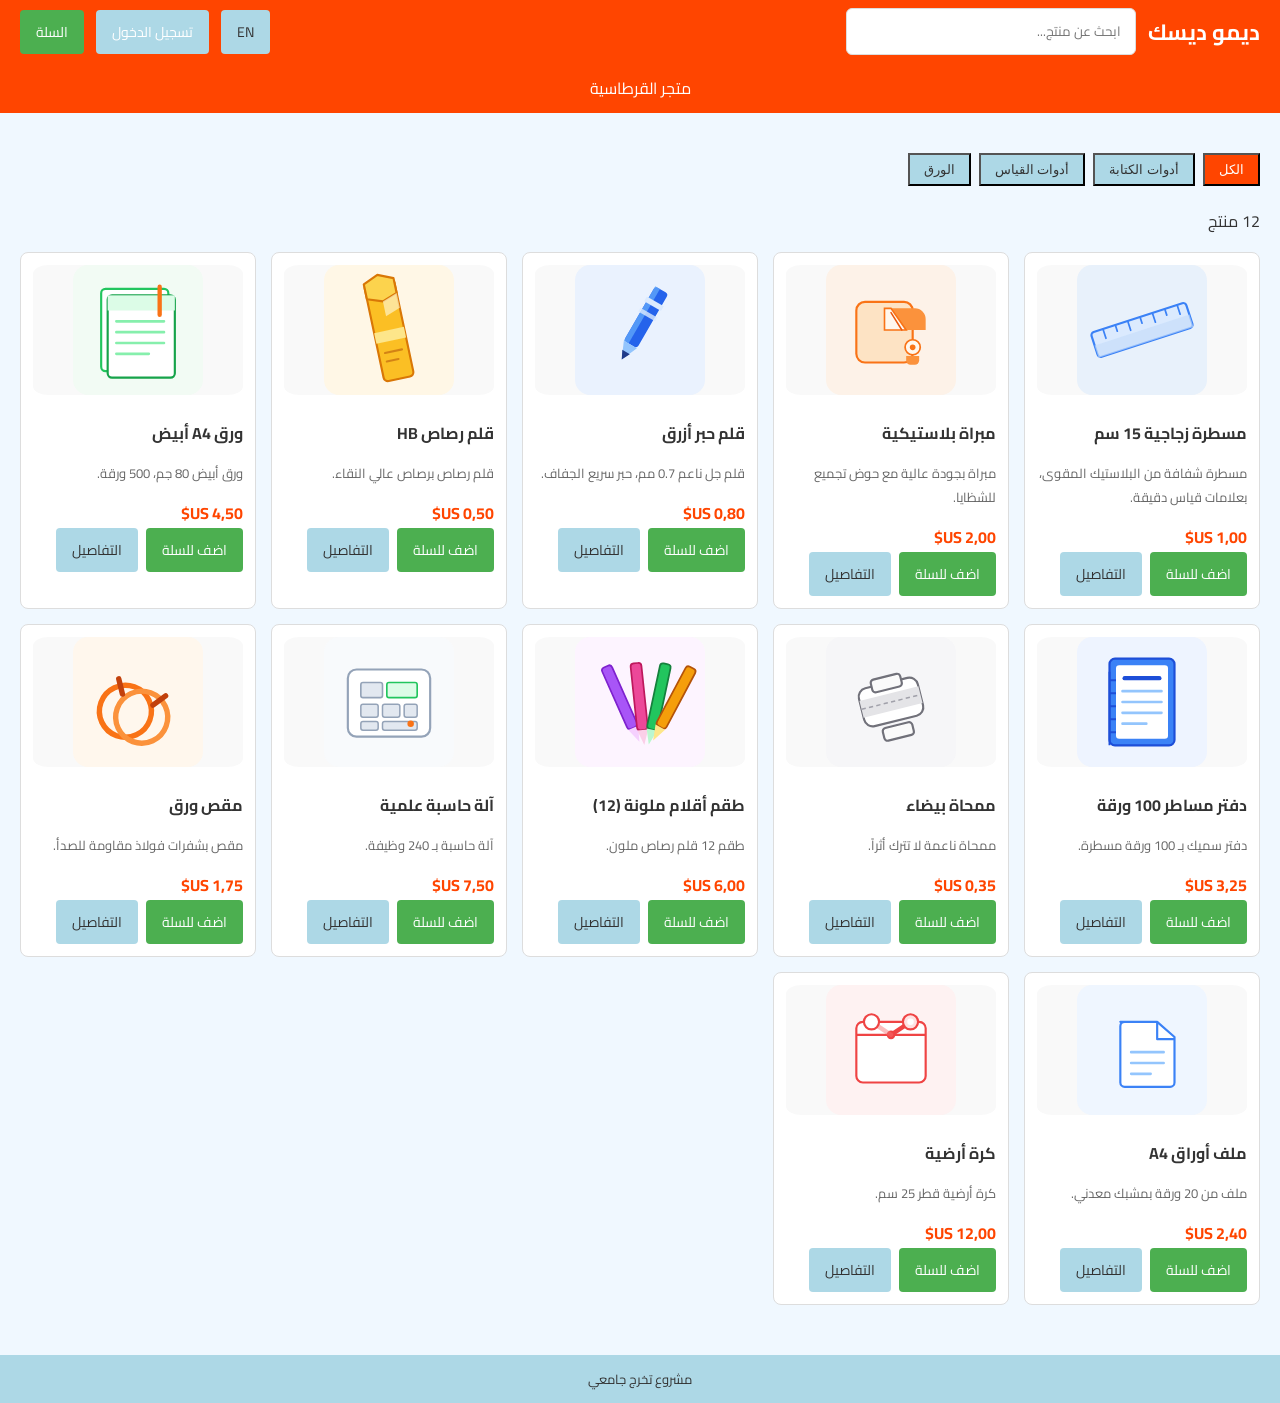
<file: index.html>
<!DOCTYPE html>
<html lang="ar" dir="rtl">
<head>
  <meta charset="UTF-8">
  <meta name="viewport" content="width=device-width, initial-scale=1">
  <title>ديمو ديسك</title>
  <link href="https://fonts.googleapis.com/css2?family=Cairo:wght@400;600;700&display=swap" rel="stylesheet">
  <link rel="stylesheet" href="css/style.css">
</head>
<body>

  <header class="header">
    <h1 class="brand-name">ديمو ديسك</h1>
    <input type="text" class="search-bar" data-ph="search" placeholder="ابحث عن منتج...">
    <div class="spacer"></div>
    <button class="btn btn-grey lang-btn">EN</button>
    <a class="btn btn-grey auth-link" href="login.html" data-t="login">تسجيل الدخول</a>
    <a class="btn cart-btn" href="cart.html">
      <span data-t="cart">السلة</span>
      <span class="badge">0</span>
    </a>
  </header>

  <div class="navbar" data-t="tagline">متجر القرطاسية</div>

  <div class="content">
    <div class="filters"></div>
    <p class="result-count"></p>
    <div class="grid"></div>
    <div class="empty-msg empty" style="display:none">
      <p>لا توجد نتائج</p>
    </div>
  </div>

  <footer class="footer" data-t="footer">مشروع تخرج جامعي</footer>

  <script src="js/main.js" type="module"></script>
</body>
</html>
</file>
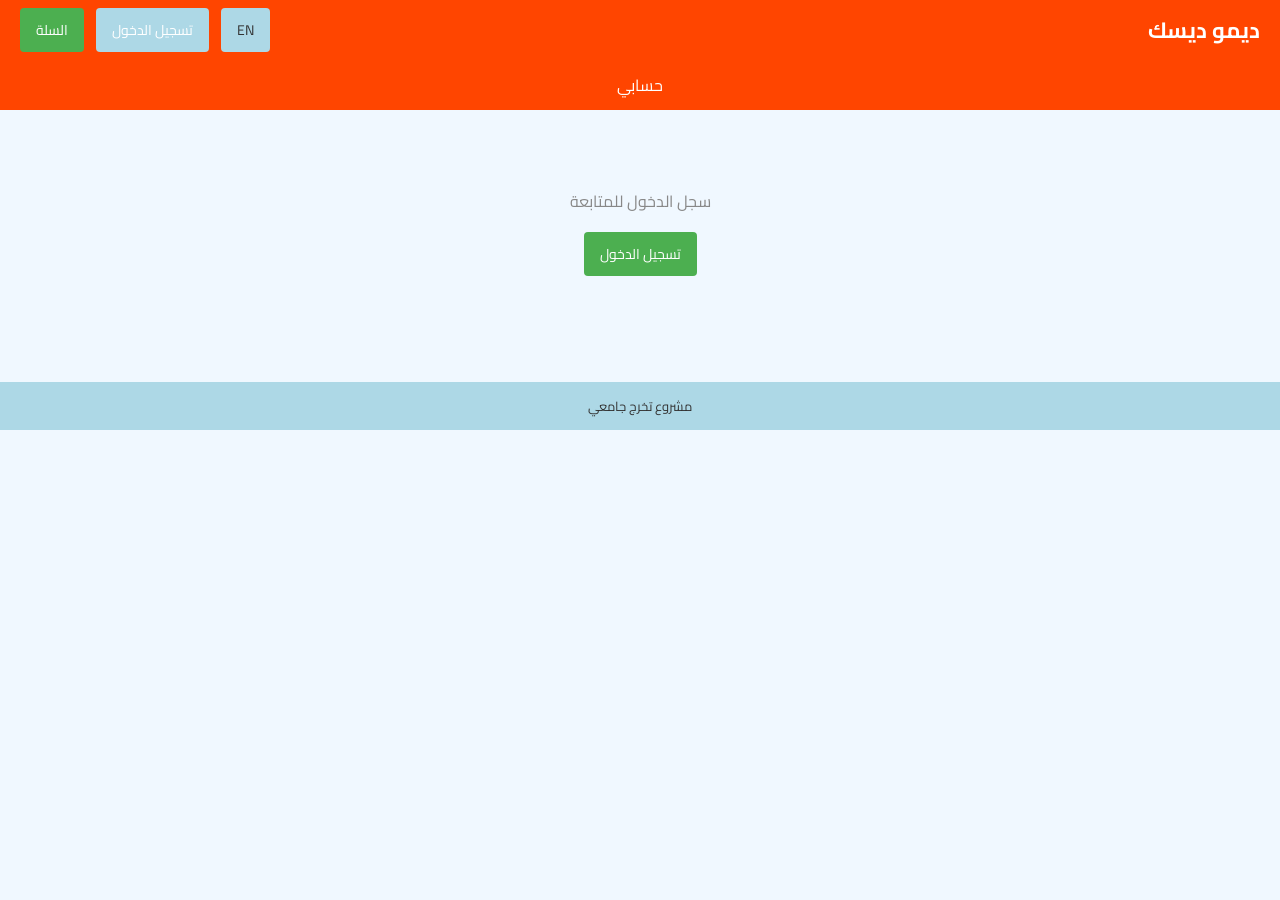
<file: account.html>
<!DOCTYPE html>
<html lang="ar" dir="rtl">
<head>
  <meta charset="UTF-8">
  <meta name="viewport" content="width=device-width, initial-scale=1">
  <title>ديمو ديسك</title>
  <link href="https://fonts.googleapis.com/css2?family=Cairo:wght@400;600;700&display=swap" rel="stylesheet">
  <link rel="stylesheet" href="css/style.css">
</head>
<body>

  <header class="header">
    <h1 class="brand-name">ديمو ديسك</h1>
    <div class="spacer"></div>
    <button class="btn btn-grey lang-btn">EN</button>
    <a class="btn btn-grey auth-link" href="account.html" data-t="account">حسابي</a>
    <a class="btn cart-btn" href="cart.html">
      <span data-t="cart">السلة</span>
      <span class="badge">0</span>
    </a>
  </header>

  <div class="navbar" data-t="account">حسابي</div>

  <div class="content">
    <div class="signed-out empty">
      <p data-t="needLogin">سجل الدخول للمتابعة</p>
      <p><a class="btn" href="login.html" data-t="login">تسجيل الدخول</a></p>
    </div>

    <div class="account-box form-box" style="display:none">
      <h2 class="hello" style="text-align:center;margin-top:0"></h2>
      <p class="since" style="text-align:center;color:#666"></p>
      <a class="btn" href="index.html" style="display:block;text-align:center" data-t="continue">متابعة التسوق</a>
      <button class="btn btn-grey signout-btn" style="width:100%;margin-top:8px" data-t="logout">تسجيل الخروج</button>
    </div>
  </div>

  <footer class="footer" data-t="footer">مشروع تخرج جامعي</footer>

  <script src="js/account.js" type="module"></script>
</body>
</html>
</file>
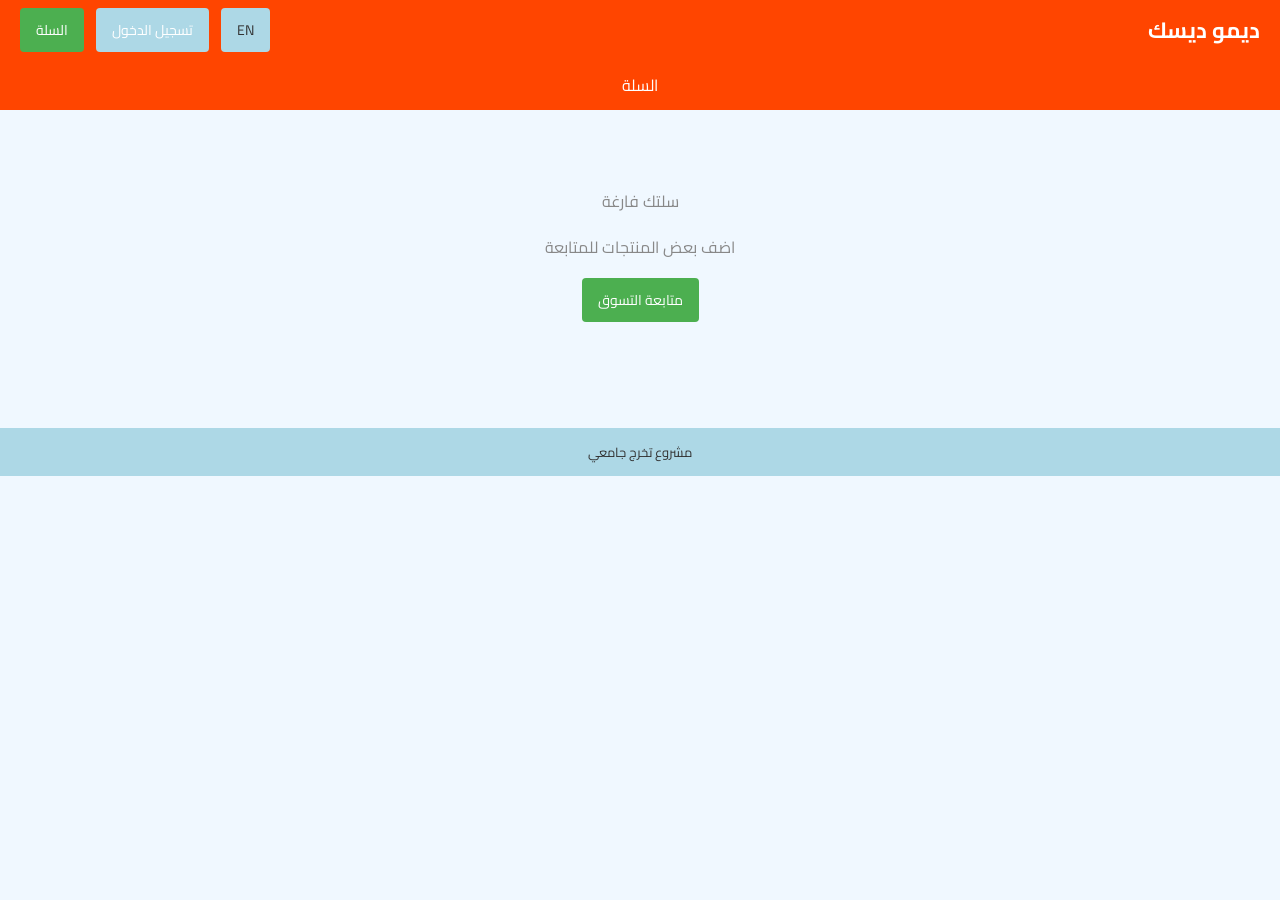
<file: cart.html>
<!DOCTYPE html>
<html lang="ar" dir="rtl">
<head>
  <meta charset="UTF-8">
  <meta name="viewport" content="width=device-width, initial-scale=1">
  <title>ديمو ديسك</title>
  <link href="https://fonts.googleapis.com/css2?family=Cairo:wght@400;600;700&display=swap" rel="stylesheet">
  <link rel="stylesheet" href="css/style.css">
</head>
<body>

  <header class="header">
    <h1 class="brand-name">ديمو ديسك</h1>
    <div class="spacer"></div>
    <button class="btn btn-grey lang-btn">EN</button>
    <a class="btn btn-grey auth-link" href="login.html" data-t="login">تسجيل الدخول</a>
    <a class="btn cart-btn" href="cart.html">
      <span data-t="cart">السلة</span>
      <span class="badge">0</span>
    </a>
  </header>

  <div class="navbar" data-t="cart">السلة</div>

  <div class="content">
    <div class="empty-msg empty" style="display:none">
      <p data-t="emptyCart">سلتك فارغة</p>
      <p data-t="emptyCartHint">اضف بعض المنتجات للمتابعة</p>
      <p><a class="btn" href="index.html" data-t="continue">متابعة التسوق</a></p>
    </div>

    <div class="cart-wrap">
      <p><button class="btn btn-red clear-btn" style="display:none" data-t="clear">إفراغ</button></p>

      <div class="cart-items"></div>

      <div class="summary">
        <div class="row"><span data-t="subtotal">المجموع الفرعي</span><span class="sum-sub">0</span></div>
        <div class="row"><span data-t="tax">الضريبة</span><span class="sum-tax">0</span></div>
        <div class="row total"><span data-t="total">الإجمالي</span><span class="sum-total">0</span></div>
        <p><a class="btn" href="checkout.html" data-t="checkout">إتمام الطلب</a></p>
        <p style="font-size:13px;color:#666" data-t="demo">متجر تجريبي - بدون دفع حقيقي</p>
      </div>
    </div>
  </div>

  <footer class="footer" data-t="footer">مشروع تخرج جامعي</footer>

  <script src="js/cart-page.js" type="module"></script>
</body>
</html>
</file>
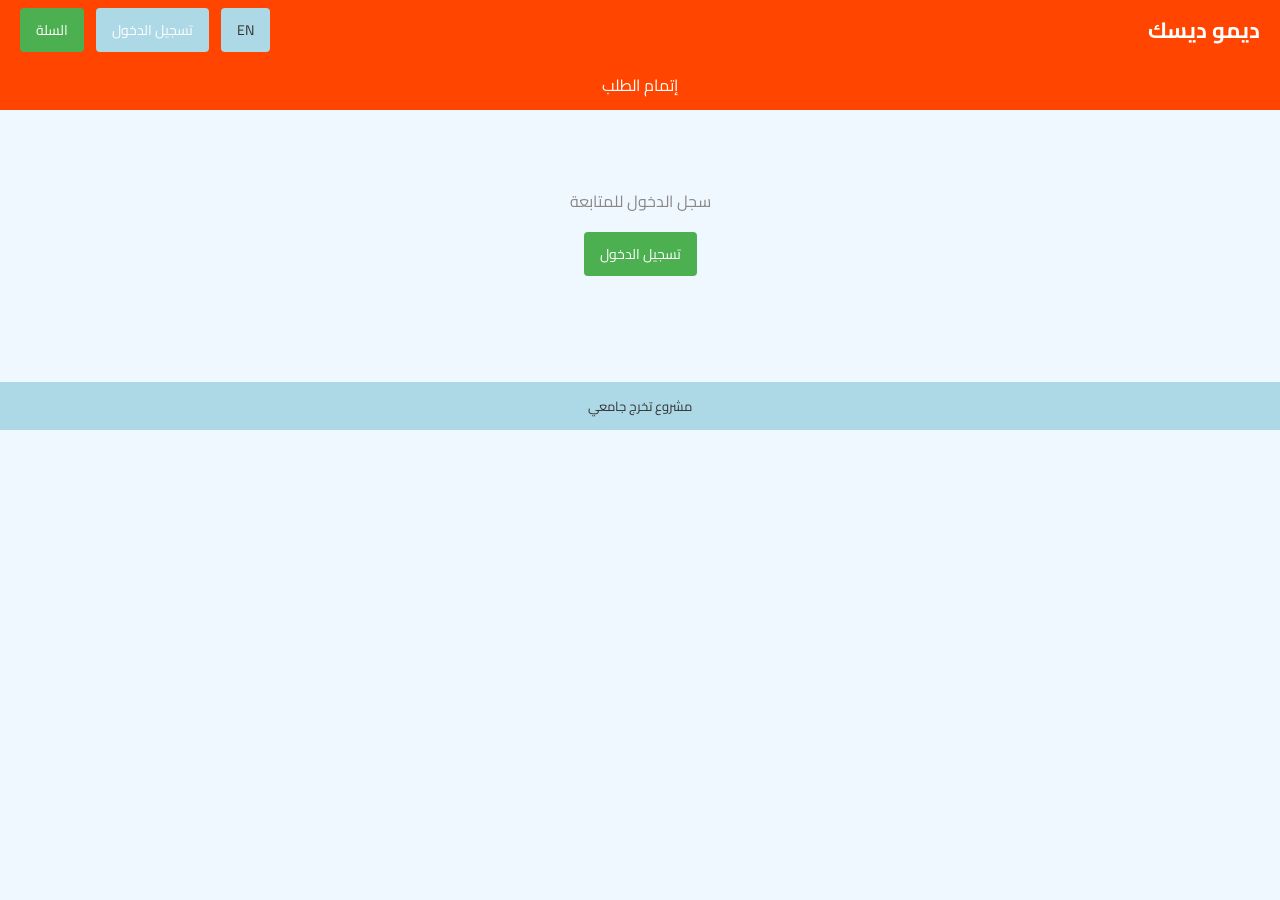
<file: checkout.html>
<!DOCTYPE html>
<html lang="ar" dir="rtl">
<head>
  <meta charset="UTF-8">
  <meta name="viewport" content="width=device-width, initial-scale=1">
  <title>ديمو ديسك</title>
  <link href="https://fonts.googleapis.com/css2?family=Cairo:wght@400;600;700&display=swap" rel="stylesheet">
  <link rel="stylesheet" href="css/style.css">
</head>
<body>

  <header class="header">
    <h1 class="brand-name">ديمو ديسك</h1>
    <div class="spacer"></div>
    <button class="btn btn-grey lang-btn">EN</button>
    <a class="btn btn-grey auth-link" href="login.html" data-t="login">تسجيل الدخول</a>
    <a class="btn cart-btn" href="cart.html">
      <span data-t="cart">السلة</span>
      <span class="badge">0</span>
    </a>
  </header>

  <div class="navbar" data-t="checkout">إتمام الطلب</div>

  <div class="content">
    <div class="need-login empty" style="display:none">
      <p data-t="needLogin">سجل الدخول للمتابعة</p>
      <p><a class="btn" href="login.html" data-t="login">تسجيل الدخول</a></p>
    </div>

    <div class="empty-msg empty" style="display:none">
      <p data-t="emptyCart">سلتك فارغة</p>
      <p><a class="btn" href="index.html" data-t="continue">متابعة التسوق</a></p>
    </div>

    <div class="cart-wrap">
      <h3 data-t="orderSummary">ملخص الطلب</h3>
      <div class="cart-items"></div>

      <div class="summary">
        <div class="row"><span data-t="subtotal">المجموع الفرعي</span><span class="sum-sub">0</span></div>
        <div class="row"><span data-t="tax">الضريبة</span><span class="sum-tax">0</span></div>
        <div class="row total"><span data-t="total">الإجمالي</span><span class="sum-total">0</span></div>
        <p><button class="btn place-btn" style="width:100%" data-t="placeOrder">تأكيد الطلب</button></p>
        <p style="font-size:13px;color:#666" data-t="demo">متجر تجريبي - بدون دفع حقيقي</p>
      </div>
    </div>

    <div class="receipt" style="display:none;text-align:center;padding:40px">
      <h2 data-t="orderDone">تم استلام طلبك</h2>
      <p data-t="thanks">شكرا لتسوقك معنا</p>
      <p><span data-t="ref">رقم الطلب</span>: <strong class="ref-num"></strong></p>
      <p><a class="btn" href="index.html" data-t="continue">متابعة التسوق</a></p>
    </div>
  </div>

  <footer class="footer" data-t="footer">مشروع تخرج جامعي</footer>

  <script src="js/checkout.js" type="module"></script>
</body>
</html>
</file>
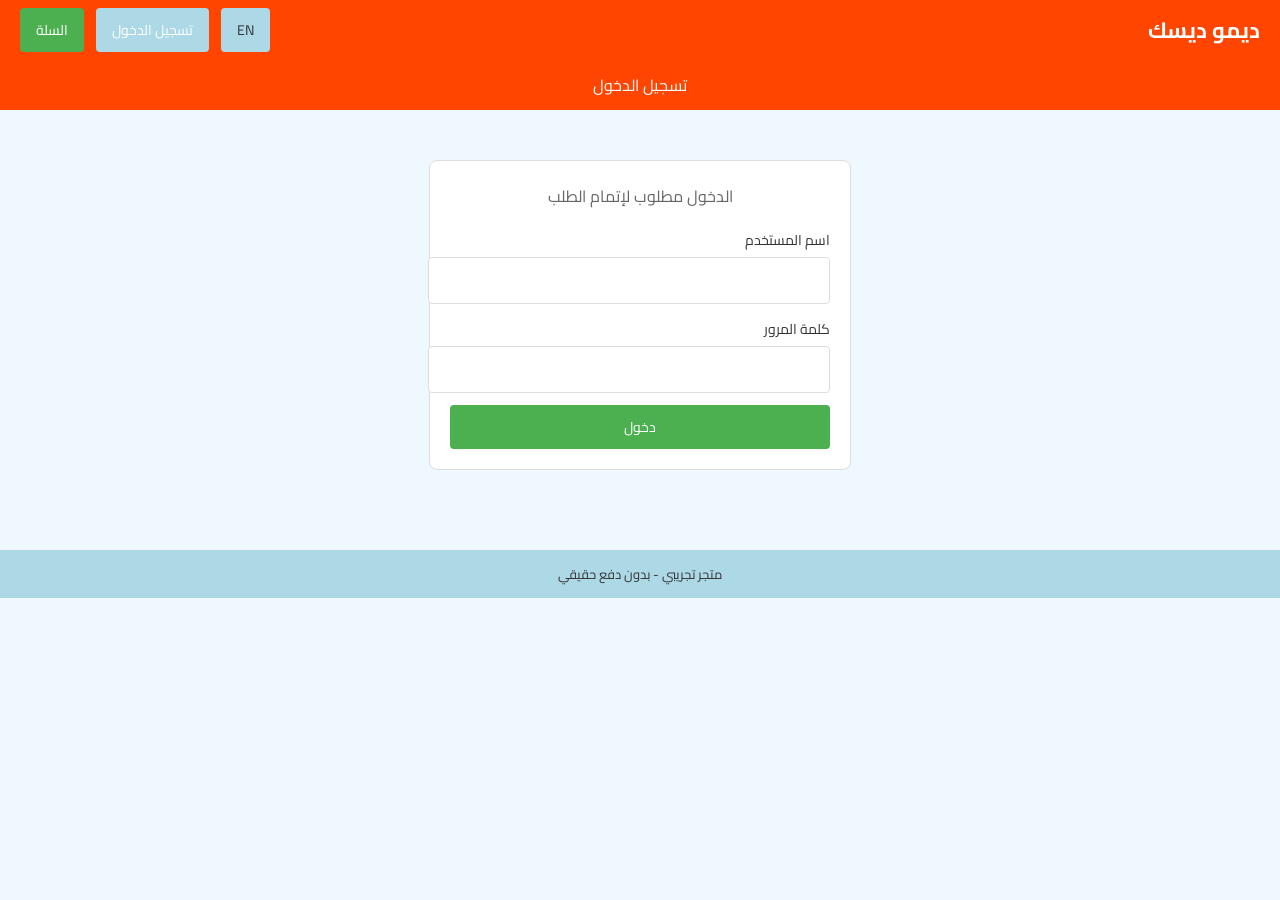
<file: login.html>
<!DOCTYPE html>
<html lang="ar" dir="rtl">
<head>
  <meta charset="UTF-8">
  <meta name="viewport" content="width=device-width, initial-scale=1">
  <title>ديمو ديسك</title>
  <link href="https://fonts.googleapis.com/css2?family=Cairo:wght@400;600;700&display=swap" rel="stylesheet">
  <link rel="stylesheet" href="css/style.css">
</head>
<body>

  <header class="header">
    <h1 class="brand-name">ديمو ديسك</h1>
    <div class="spacer"></div>
    <button class="btn btn-grey lang-btn">EN</button>
    <a class="btn btn-grey auth-link" href="login.html" data-t="login">تسجيل الدخول</a>
    <a class="btn cart-btn" href="cart.html">
      <span data-t="cart">السلة</span>
      <span class="badge">0</span>
    </a>
  </header>

  <div class="navbar" data-t="loginTitle">تسجيل الدخول</div>

  <div class="content">
    <form class="form-box login-form">
      <p style="text-align:center;color:#666;margin-top:0" data-t="loginHint">الدخول مطلوب لإتمام الطلب</p>

      <label data-t="username">اسم المستخدم</label>
      <input type="text" name="username">
      <p class="error err-username"></p>

      <label data-t="password">كلمة المرور</label>
      <input type="password" name="password">
      <p class="error err-password"></p>

      <button type="submit" class="btn" style="width:100%" data-t="loginBtn">دخول</button>
    </form>
  </div>

  <footer class="footer" data-t="demo">متجر تجريبي - بدون دفع حقيقي</footer>

  <script src="js/login.js" type="module"></script>
</body>
</html>
</file>
<file: css/style.css>
body {
  font-family: 'Cairo', sans-serif;
  margin: 0;
  padding: 0;
  background-color: #f0f8ff;
  color: #333;
}

.header {
  background-color: orangered;
  color: white;
  padding: 8px 20px;
  display: flex;
  align-items: center;
  gap: 12px;
  flex-wrap: wrap;
  box-shadow: 0 4px 6px rgba(0, 0, 0, 0.1);
}

.header h1 {
  font-size: 22px;
  margin: 0;
}

.header a {
  color: white;
  text-decoration: none;
}

.header a:hover {
  text-decoration: underline;
}

.header .spacer {
  flex: 1;
}

.search-bar {
  padding: 10px 14px;
  width: 260px;
  border: 1px solid #ddd;
  border-radius: 6px;
  font-family: 'Cairo', sans-serif;
}

.btn {
  font-family: 'Cairo', sans-serif;
  font-size: 14px;
  background-color: #4CAF50;
  color: white;
  padding: 9px 16px;
  border: none;
  border-radius: 4px;
  cursor: pointer;
  text-decoration: none;
  display: inline-block;
  transition: background-color 0.2s ease-in-out;
}

.btn:hover {
  background-color: #45a049;
}

.btn-grey {
  background-color: #add8e6;
  color: #333;
}

.btn-grey:hover {
  background-color: #9ac8d8;
}

.btn-red {
  background-color: #d9534f;
}

.btn-red:hover {
  background-color: #c9302c;
}

.cart-btn {
  position: relative;
}

.cart-btn .badge {
  position: absolute;
  top: -8px;
  right: -8px;
  background-color: #333;
  color: white;
  font-size: 11px;
  min-width: 18px;
  height: 18px;
  line-height: 18px;
  border-radius: 50%;
  text-align: center;
  padding: 0 4px;
}

.navbar {
  background-color: orangered;
  padding: 10px;
  text-align: center;
  color: white;
}

.filters {
  margin: 20px 0;
  display: flex;
  gap: 8px;
  flex-wrap: wrap;
}

.filters button {
  margin: 0;
  padding: 7px 14px;
  font-size: 13px;
  background-color: #add8e6;
  color: #333;
}

.filters button:hover {
  background-color: #9ac8d8;
}

.filters button.active {
  background-color: orangered;
  color: white;
}

.content {
  padding: 20px;
  animation: fadeIn 1s;
}

@keyframes fadeIn {
  from { opacity: 0; }
  to { opacity: 1; }
}

.grid {
  display: grid;
  grid-template-columns: repeat(auto-fill, minmax(220px, 1fr));
  gap: 15px;
}

.product {
  border: 1px solid #ddd;
  padding: 12px;
  border-radius: 8px;
  background-color: white;
  transition: box-shadow 0.3s ease-in-out;
}

.product:hover {
  box-shadow: 0 5px 15px rgba(0, 0, 0, 0.2);
}

.product img {
  width: 100%;
  height: 130px;
  object-fit: contain;
  border-radius: 7%;
  background-color: #f9f9f9;
}

.product-info {
  padding-top: 8px;
}

.product-info h3 {
  margin: 6px 0;
  font-size: 16px;
}

.product-info p {
  font-size: 13px;
  color: #666;
}

.product-info .price {
  font-weight: bold;
  color: orangered;
  font-size: 16px;
}

.empty {
  text-align: center;
  padding: 40px;
  color: #888;
}

/* ---------------------cart page------------------- */

.cart-container {
  padding: 20px;
}

.cart-item {
  border: 1px solid #ddd;
  margin-bottom: 10px;
  padding: 10px;
  background-color: #f9f9f9;
}

.cart-item img {
  max-width: 100px;
  height: auto;
  float: left;
  margin-right: 10px;
}

.item-details {
  overflow: hidden;
}

.item-price {
  float: right;
  font-weight: bold;
  color: orangered;
}

.summary {
  border: 1px solid #ddd;
  padding: 15px;
  background-color: #f9f9f9;
  margin-top: 15px;
}

.summary .row {
  display: flex;
  justify-content: space-between;
  padding: 5px 0;
}

.summary .total {
  font-weight: bold;
  color: orangered;
  border-top: 1px solid #ddd;
  margin-top: 5px;
  padding-top: 10px;
}

/* ---------------------forms------------------- */

.form-box {
  max-width: 380px;
  margin: 30px auto;
  border: 1px solid #ddd;
  padding: 20px;
  background-color: white;
  border-radius: 8px;
}

.form-box label {
  display: block;
  font-size: 14px;
  margin-bottom: 4px;
}

.form-box input {
  width: 100%;
  padding: 10px;
  margin-bottom: 12px;
  border: 1px solid #ddd;
  border-radius: 4px;
  font-family: 'Cairo', sans-serif;
}

.form-box input.bad {
  border-color: #d9534f;
  background-color: #fdf2f2;
}

.error {
  color: #d9534f;
  font-size: 12px;
  margin: -8px 0 10px;
  display: none;
}

.error.show {
  display: block;
}

.footer {
  background-color: #add8e6;
  padding: 12px;
  text-align: center;
  font-size: 13px;
  margin-top: 30px;
}

.toast {
  position: fixed;
  bottom: 20px;
  left: 50%;
  transform: translateX(-50%);
  background-color: #333;
  color: white;
  padding: 10px 20px;
  border-radius: 4px;
  font-size: 14px;
  display: none;
  z-index: 99;
}

.toast.show {
  display: block;
}

.modal-bg {
  position: fixed;
  top: 0;
  left: 0;
  width: 100%;
  height: 100%;
  background-color: rgba(0, 0, 0, 0.5);
  display: none;
  justify-content: center;
  align-items: center;
  z-index: 100;
}

.modal-bg.show {
  display: flex;
}

.modal {
  background-color: white;
  padding: 20px;
  border-radius: 8px;
  max-width: 420px;
  width: 90%;
}

.modal h2 {
  margin-top: 0;
}

@media (max-width: 600px) {
  .header {
    flex-direction: column;
  }

  .search-bar {
    width: 100%;
  }

  .grid {
    grid-template-columns: 1fr 1fr;
  }
}
</file>
